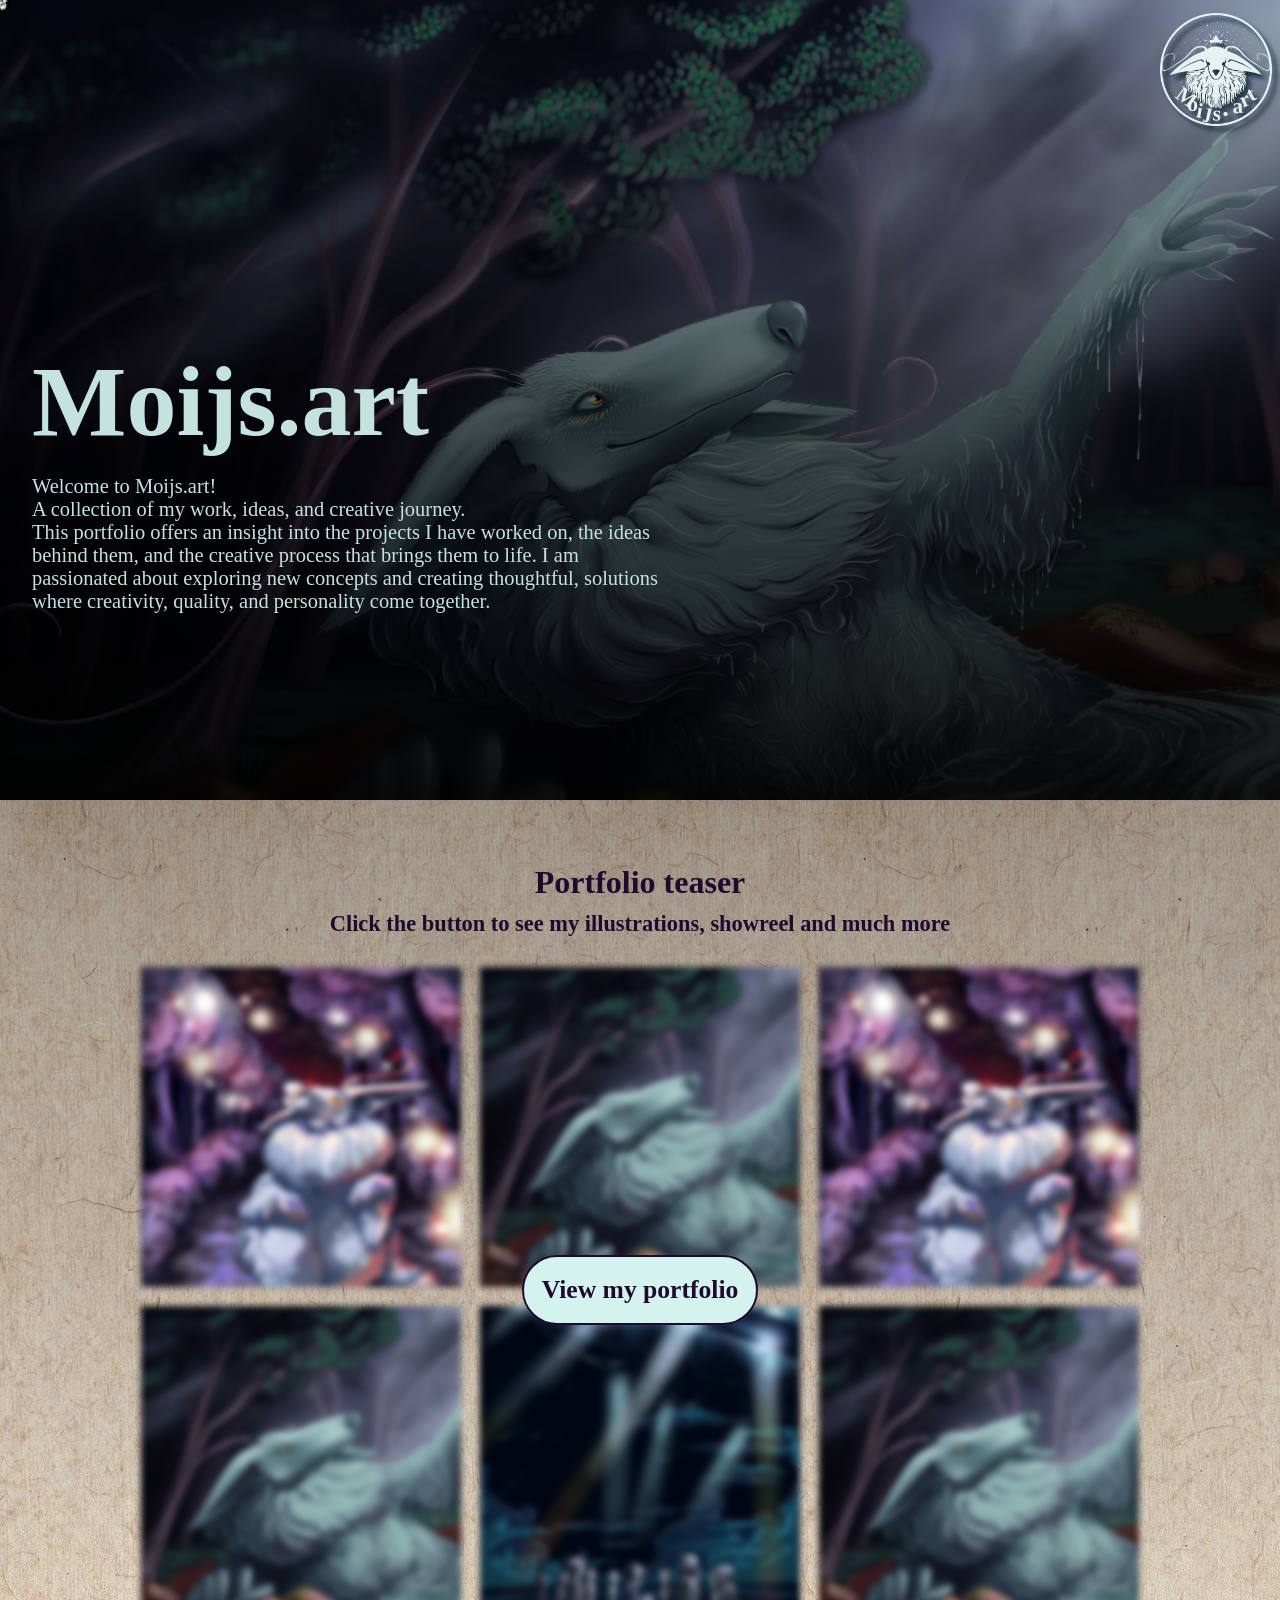
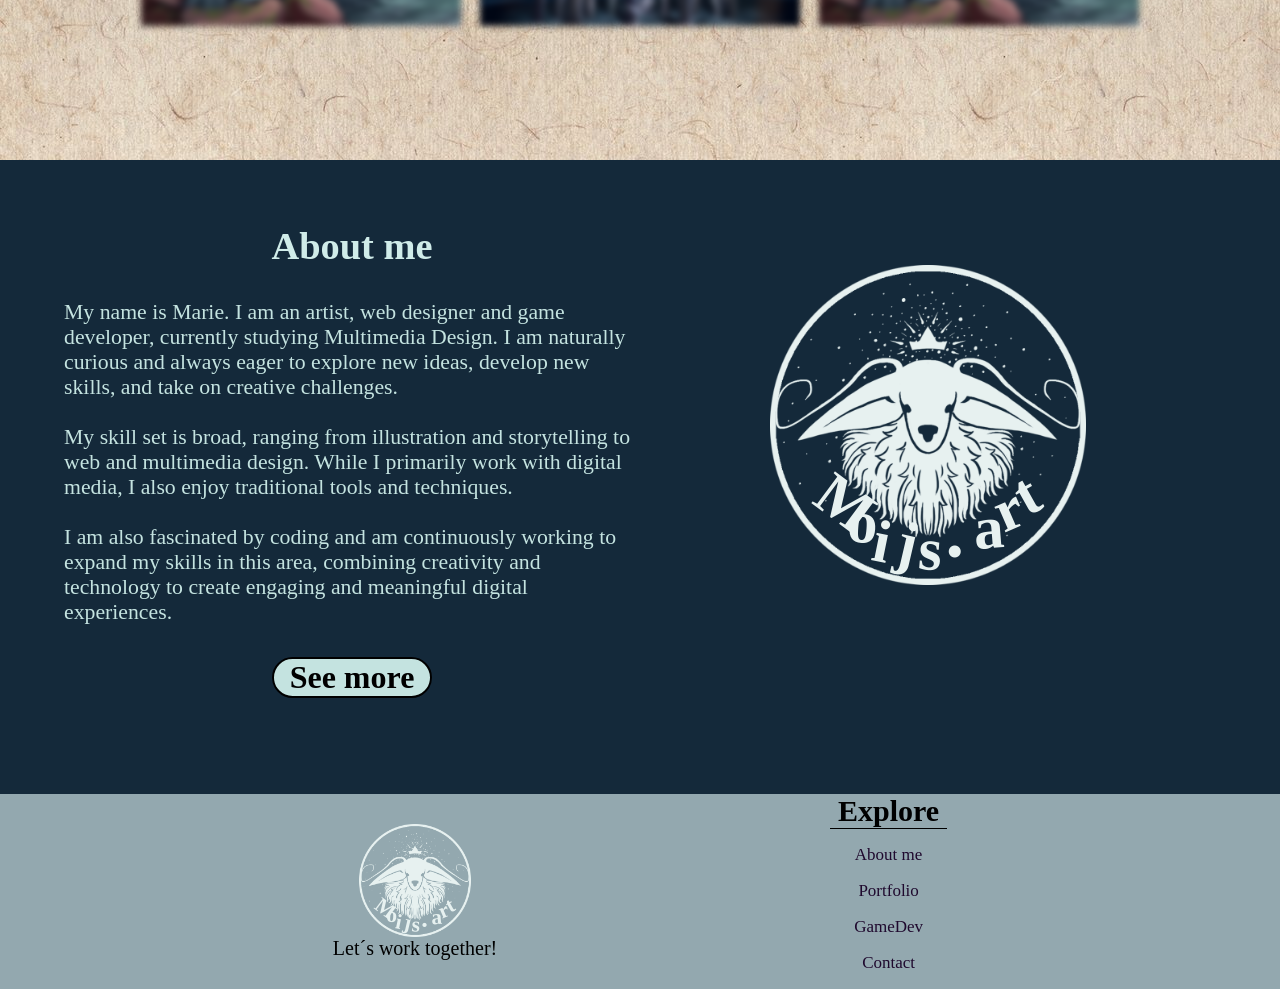
<file: index.html>
<!DOCTYPE html>
<html lang="en">

<head>
    <meta charset="UTF-8">
    <meta name="viewport" content="width=device-width, initial-scale=1.0">

    <title>Moijs.art</title>

    <link rel="icon" type="image/svg" href="assets/moijs.art%20logo%202.svg">
    <link rel="stylesheet" href="stylesheet-index.css">
</head>

<body>

    <div class="cursor-dot"></div>
    <div class="cursor-outline"></div>

<header>

    <button class="logo-button" id="logoButton"
            aria-label="Open navigation"
            aria-expanded="false">
        <img
                class="logo"
                src="assets/moijs.art%20logo%202.svg"
                alt="Moijs.art logo" >
    </button>

    <nav class="nav" id="nav">
        <a href="index.html">Home</a>
        <a href="#about">About</a>
        <a href="portfolio.html">Portfolio</a>
        <a href="#Dev">Illustrations & GameDev</a>
        <a href="#contact">Contact</a>
    </nav>

</header>

<main>
    <section class="hero">
        <hgroup class="hero-intro">
            <h1>Moijs.art</h1>

            <p>
                Welcome to Moijs.art! <br>
                A collection of my work, ideas, and creative journey. <br>
                This portfolio offers an insight into the projects I have worked on,
                the ideas behind them, and the creative process that brings them to life.
                I am passionated about exploring new concepts and creating thoughtful,
                solutions where creativity, quality, and personality come together.
            </p>
        </hgroup>
    </section>

    <section class="portfolio-container">

        <h2>Portfolio teaser</h2>
        <p>Click the button to see my illustrations, showreel and much more</p>

        <section class="portfolio-teaser">
            <img src="portfolie/møjs%201.jpg" alt="billede">
            <img src="portfolie/møjs%202.jpg" alt="billede">
            <img src="portfolie/møjs%201.jpg" alt="billede">
            <img src="portfolie/møjs%202.jpg" alt="billede">
            <img src="portfolie/ufo-dode.jpg" alt="billede">
            <img src="portfolie/møjs%202.jpg" alt="billede">
        </section>

            <a href="portfolio.html">
                <button class="portfolio-more">View my portfolio
                </button>
            </a>

    </section>

    <div class="fill-about">
        <section class="about-container">
            <hgroup class="about-me" id="about">
                <h2>About me</h2>
                <p>My name is Marie. I am an artist, web designer and game developer,
                    currently studying Multimedia Design.
                    I am naturally curious and always eager to explore new ideas,
                    develop new skills, and take on creative challenges. <br> <br>

                    My skill set is broad, ranging from illustration and storytelling to web
                    and multimedia design.
                    While I primarily work with digital media,
                    I also enjoy traditional tools and techniques.
                    <br> <br>

                    I am also fascinated by coding and am continuously working to expand my skills
                    in this area, combining creativity and technology to create engaging
                    and meaningful digital experiences.
                </p>
            </hgroup>

            <img src="assets/moijs.art%20logo%202.svg" alt="me">
            <a href="#about">
            <button class="see-more"> See more</button>
            </a>
        </section>
    </div>

    <section class="contact">

    </section>
</main>

<section class="contact">

</section>


<footer>
    <section class="footer-nav">
            <div class="img-words">
                <img
                        class="footer-logo"
                        src="assets/moijs.art%20logo%202.svg"
                        alt="Moijs.art logo" >

                <p>Let´s work together!</p>
            </div>
        <div class="footer-container">
        <h2>Explore</h2>

            <ul class="footer-list">
                <li>
                    <a href="#about">About me</a>
                </li>
                <li>
                    <a href="portfolio.html">Portfolio</a>
                </li>
                <li>
                    <a href="#gamedev">GameDev</a>
                </li>
                <li>
                    <a href="#contact">Contact</a>
                </li>
            </ul>
        </div>
    </section>
</footer>

<script src="js.js"></script>

</body>
</html>
</file>
<file: stylesheet-index.css>
:root{
    --primary-nav-color: #d0ece9;
    --light-bg-color: #93a8af;
    --primary-tekst-color: #c4e3e0;
    --primary-hover-color: #ef9536;
    --primary-dark-tekst-color: #1f092e;
    --dark-bg-color: #14293a;
}
* {
    margin: 0;
    padding: 0;
    box-sizing: border-box;
}

html {
    scroll-behavior: smooth;
}

body{
    overflow-x: hidden;
    width: 100%;
    cursor: none;
}

a, button, .clickable {
    cursor: none;
}
.cursor-dot {
    width: 20px;
    height: 25px;

    background-image: url('assets/mus.svg');
    background-size: cover;
    background-position: center;

    position: fixed;
    transform: translate(-50%, -50%);
    pointer-events: none;
    z-index: 9999;
}
.cursor-dot.cursor-image-hover {
    background-image: url('assets/mus hover.svg');
}

header {
    position: absolute;
    display: flex;
    justify-content: end;
    top: 0;
    left: 0;

    width: 100%;
    height: 100px;

    background-color: transparent;

    z-index: 100;
}

.logo-button {
    position: fixed;
    top: 0.8rem;
    right: 0.5rem;

    background: none;
    border: none;
    padding: 0;

    filter: drop-shadow(5px 5px 2px var(--dark-bg-color));

    z-index: 100;
}

.logo {
    width: 7rem;
    display: block;


    animation: rystOgDrej 0.8s ease-in-out;
}
@keyframes rystOgDrej {
    0%   { transform: translateX(0) rotate(0deg); }
    10%  { transform: translateX(-8px) rotate(-3deg); }
    20%  { transform: translateX(7px) rotate(2.5deg); }
    30%  { transform: translateX(-6px) rotate(-2deg); }
    40%  { transform: translateX(5px) rotate(1.5deg); }
    50%  { transform: translateX(-4px) rotate(-1deg); }
    60%  { transform: translateX(3px) rotate(0.5deg); }
    70%  { transform: translateX(-2px) rotate(-0.5deg); }
    80%  { transform: translateX(1px) rotate(0.2deg); }
    90%  { transform: translateX(-0.5px) rotate(-0.1deg); }
    100% { transform: translateX(0) rotate(0deg); }
}
.logo-button:hover .logo {
    transform: scale(1.1);

    filter: drop-shadow(0 0 5px rgb(193, 6, 193));
}

.nav{
    position: fixed;
    display: flex;
    flex-direction: column;
    gap: 0;
    background-color: var(--dark-bg-color);
    width: 250px;
    border-radius: 15px 0 180px 15px;
    overflow: hidden;

    max-height: 0;
    opacity: 0;

    transition:
            max-height 0.4s ease,
            opacity 0.3s ease;
}
.nav.active {
    max-height: 500px;
    opacity: 1;
    border-bottom: 2px solid;
    border-left: 2px solid;
    border-color: var(--primary-hover-color);
}

.nav a {
    display: block;

    color: var(--primary-tekst-color);
    text-decoration: none;

    font-size: 2rem;
    font-family: Gaegu;

    padding: 1rem 1.5rem;

    transition:
            background-color 0.2s ease,
            color 0.2s ease;
}
.nav a:hover{
    color: var(--primary-hover-color);


    background-color: rgba(255, 255, 255, 0.08);
}
nav a.page-active {
    color: var(--primary-hover-color);

    background-color: rgba(255, 255, 255, 0.08);
}

.hero {
    position: relative;
    overflow: hidden;

    display: flex;
    align-items: center;

    height: 50rem;
}
.hero::before {
    content: "";
    position: absolute;
    inset: 0;
    background: linear-gradient(
            to top,
            rgba(0, 0, 0, 0.91),
            rgba(0, 0, 0, 0.58),
            transparent
    );
}
.hero{
    background-image: url("assets/møjs 2.jpg");

    width: 100%;
    background-position: center;
    background-size: cover;
    background-attachment: fixed;
}
    .hero-intro {

        z-index: 2;
        max-width: 700px;

        display: flex;
        flex-direction: column;
        margin-top: 10rem;
        margin-left: 2rem;
    }
    .hero-intro h1 {
        font-family: "Gaegu";
        font-size: clamp(35px, 12vw, 100px);
        color: var(--primary-tekst-color);
    }

    .hero-intro p {
        padding: 1rem 4rem 0.2rem 0;
        font-size: clamp(15px, 1.6vw, 50px);
        color: var(--primary-tekst-color);
        font-family: Tahoma;
    }


.portfolio-container {
    position: relative;
    display: flex;
    flex-direction: column;
    align-items: center;
    background-image: linear-gradient(to top, rgba(0,0,0,0), rgba(0,0,0,0.3)),
    url("assets/paper-bg.jpg");

    padding: clamp(1rem, 5vw, 5rem);

    z-index: 2;
}
.portfolio-container h2 {
    display: block;
    font-size: 2em;
    margin: 0 0 10px 0;
    text-align: center;

    font-family: Tahoma;
    color: var(--primary-dark-tekst-color);
}
.portfolio-container p {
    margin: 0 0 30px 0;
    font-size: 1.4em;
    font-weight: bold;
    color: var(--primary-dark-tekst-color);
    font-family: Gaegu;
    text-align: center;
}
.portfolio-teaser {
    display: grid;

    filter: blur(3px);

    grid-template-columns: repeat(3, minmax(0, 1fr));
    width: min(78vw, 1200px);
    gap: clamp(0.5rem, 1.5vw, 1.5rem);
}
.portfolio-teaser img {
    display: flex;
    flex-wrap: wrap;

    aspect-ratio: 1 / 1;

    width: 100%;
    height: 100%;
    object-fit: cover;
    grid-column: span 1;
}
.portfolio-more{
    position: relative;
    bottom: 29vw;

    color: var(--primary-dark-tekst-color);
    background-color: #d4f3ee;

    font-size: clamp(1rem, 2vw, 2rem);
    font-family: Tahoma;
    font-weight: bold;

    padding: clamp(1rem, 2vh, 2rem);
    border-radius: 50px;
    border: 2px solid var(--primary-dark-tekst-color);
}
.portfolio-more:hover{
    transform: scale(1.1);
    transition: transform 0.2s ease;
    color: var(--primary-hover-color);
    border-color: var(--primary-hover-color);
}
.portfolio-more a{
    text-decoration: none;
    transition: transform 0.2s ease;
 }

.fill-about{
    background-color: var(--dark-bg-color);
}
.about-container{
    position: relative;
    display: grid;
    grid-template-columns: repeat(2, minmax(0, 1fr));
    width: min(100vw);

    padding: clamp(1rem, 5vw, 10rem);
    place-items: center;

    z-index: 5;
}
.about-container img{
    height: clamp(70px, 25vw, 500px);
    margin: 2rem;
 }
.about-me {
    align-self: start;
}
.about-me h2{
    font-size: 3vw;
    font-family: Tahoma;
    text-align: center;
    margin-bottom: 2rem;

    color: var(--primary-nav-color);
}
.about-me p{
    font-size: 1.7vw;
    color: var(--primary-tekst-color);
    font-family: Tahoma;
}
.fill-about a{
     text-decoration: none;

 }
.see-more{

    display: flex;
    justify-content: center;

    font-family: Gaegu;
    font-size: 2.5vw;
    font-weight: bold;
    background-color: var(--primary-tekst-color);
    padding: 0 1rem 0 1rem;
    margin: 2rem;

    border-radius: 50px;
    border: 2px solid;

    z-index: 7;
}
.see-more:hover{
    transform: scale(1.1);
    transition: transform 0.2s ease;
    color: var(--primary-hover-color);
}

.footer-nav{
    display: flex;
    justify-content: space-evenly;
    align-items: center;
    flex-direction: row;

    background-color: var(--light-bg-color);
}
.footer-nav h2{

    font-size: clamp(15px, 12vw, 30px);
    font-family: Gaegu;
    font-weight: bold;

    padding-left: 0.5rem;
    padding-right: 0.5rem;
    border-bottom: 1px solid;
}
.footer-nav p{
    font-size: clamp(10px, 8vw, 20px);
}
.footer-list{
    list-style-type: none;

}
.footer-list li{
    display: flex;
    justify-content: center;
    align-items: center;
    margin: 1rem;
}
.footer-list li a{
    text-decoration: none;
    font-size: clamp(8px, 7vw, 17px);
    font-family: Tahoma;
    color: var(--primary-dark-tekst-color);
}
.footer-list a:hover{
    transform: scale(1.1);
}
.img-words{
    display: flex;
    justify-content: center;
    align-items: center;
    flex-direction: column;
    font-family: Gaegu;
}
.footer-logo{
    width: 7rem;
}

/*Mobil*/
@media (max-width: 600px) {
    .hero-intro{
    }
    .hero-intro p{
        padding: 1rem 1.5rem 2.5rem 0;
        font-size: clamp(10px, 5vw, 20px);
    }

    .portfolio-container h2{
        margin: 30px 0 10px 0;
        text-align: center;
    }
    .portfolio-teaser{
        grid-template-columns: 1fr 1fr;
        grid-template-rows: auto;
        width: 100%;
        gap: 10px;
    }
    .portfolio-container p{
        text-align: center;
    }
    .portfolio-more{
        position: relative;
        bottom: 72vw;
        font-size: 5vw;
        padding: 15px 25px;
    }

    .about-container{
        display: grid;
        grid-template-columns: 1fr;
        padding-top: 7vw;
        padding-bottom: 7vw;
    }
    .about-container img{
        margin: 1rem;
        height: clamp(70px, 40vw, 150px);


    }
    .about-me h2{
        font-size: clamp(1.5rem, 5.5vw, 7rem);
        font-family: Tahoma;
        margin-bottom: 1rem;

        color: var(--primary-nav-color);
    }
    .about-me p{
        font-size: clamp(1rem, 4vw, 5rem);
        padding: clamp(1rem, 4vw, 5rem);
        text-align: center;
        color: var(--primary-tekst-color);
        font-family: Tahoma;
    }
    .see-more{
        margin: 0;
        font-size: 7vw;
    }
}

/*TABLET AND UP*/
@media (min-width: 601px) and (max-width: 900px) {

}
</file>
